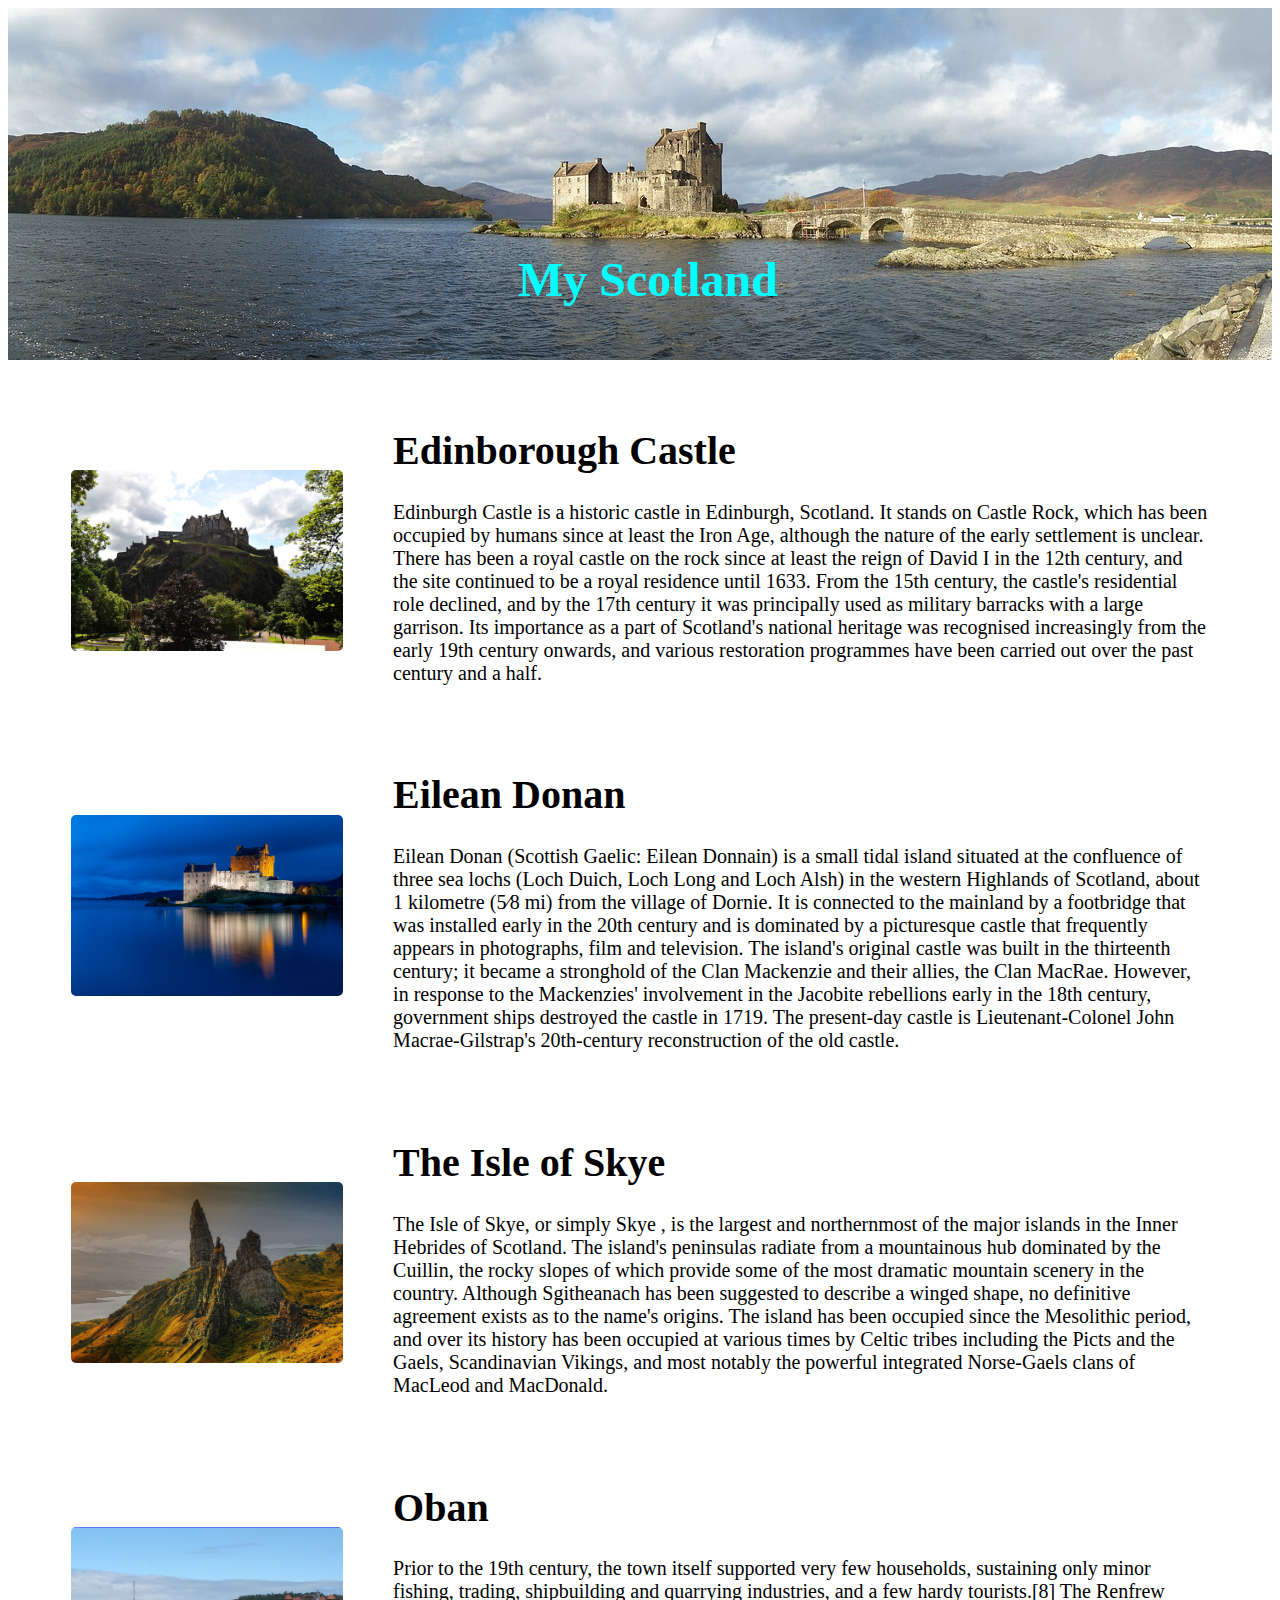
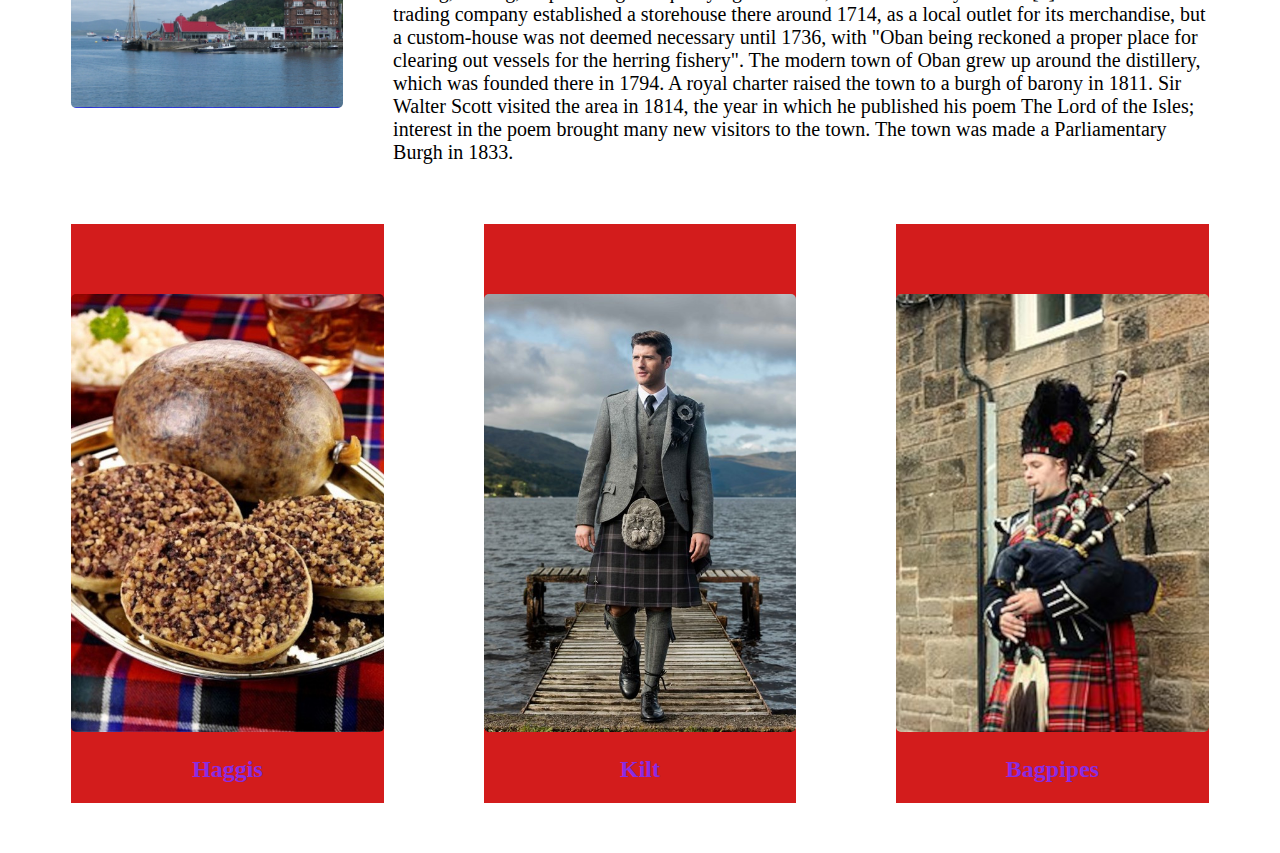
<file: index.html>
<!DOCTYPE html>
<html lang="en">
<head>
    <meta charset="UTF-8">
    <meta name="viewport" content="width=device-width, initial-scale=1.0">
    <link rel="stylesheet" href="style.css">
    <title>Document</title>
</head>
<body> 
    <section class="hero-image">
        <h1 class="hero-text">
            My Scotland
        </h1>
    </section>
    <section class="two-column">
        <div class="image">
            <img src="./images/edinburgh-castle-959083_1280.jpg" alt="Edinborough Castle">
        </div>
        <div class="info">
            <h1>Edinborough Castle</h1>
            <p>Edinburgh Castle is a historic castle in Edinburgh, Scotland. It stands on Castle Rock, which has been occupied by humans since at least the Iron Age, although the nature of the early settlement is unclear. There has been a royal castle on the rock since at least the reign of David I in the 12th century, and the site continued to be a royal residence until 1633. From the 15th century, the castle's residential role declined, and by the 17th century it was principally used as military barracks with a large garrison. Its importance as a part of Scotland's national heritage was recognised increasingly from the early 19th century onwards, and various restoration programmes have been carried out over the past century and a half.</p>
        </div>
    </section>
    <section class="two-column">
        <div class="image">
            <img src="./images/eilean-donan-5570684_1280.jpg" alt="Eilean Donan">
        </div>
        <div class="info">
            <h1>Eilean Donan</h1>
            <p>Eilean Donan (Scottish Gaelic: Eilean Donnain) is a small tidal island situated at the confluence of three sea lochs (Loch Duich, Loch Long and Loch Alsh) in the western Highlands of Scotland, about 1 kilometre (5⁄8 mi) from the village of Dornie. It is connected to the mainland by a footbridge that was installed early in the 20th century and is dominated by a picturesque castle that frequently appears in photographs, film and television. The island's original castle was built in the thirteenth century; it became a stronghold of the Clan Mackenzie and their allies, the Clan MacRae. However, in response to the Mackenzies' involvement in the Jacobite rebellions early in the 18th century, government ships destroyed the castle in 1719. The present-day castle is Lieutenant-Colonel John Macrae-Gilstrap's 20th-century reconstruction of the old castle.</p>
        </div>
    </section>
    <section class="two-column">
        <div class="image">
            <img src="./images/skye-540130_1280.jpg" alt="Isle of Skye">
        </div>
        <div class="info">
            <h1>The Isle of Skye</h1>
            <p>The Isle of Skye, or simply Skye , is the largest and northernmost of the major islands in the Inner Hebrides of Scotland. The island's peninsulas radiate from a mountainous hub dominated by the Cuillin, the rocky slopes of which provide some of the most dramatic mountain scenery in the country. Although Sgitheanach has been suggested to describe a winged shape, no definitive agreement exists as to the name's origins. The island has been occupied since the Mesolithic period, and over its history has been occupied at various times by Celtic tribes including the Picts and the Gaels, Scandinavian Vikings, and most notably the powerful integrated Norse-Gaels clans of MacLeod and MacDonald. </p>
        </div>
    </section>
</section>
<section class="two-column">
    <div class="image">
        <img src="./images/oban-114173_1280.jpg" alt="Oban">
    </div>
    <div class="info">
        <h1>Oban</h1>
        <p>Prior to the 19th century, the town itself supported very few households, sustaining only minor fishing, trading, shipbuilding and quarrying industries, and a few hardy tourists.[8] The Renfrew trading company established a storehouse there around 1714, as a local outlet for its merchandise, but a custom-house was not deemed necessary until 1736, with "Oban being reckoned a proper place for clearing out vessels for the herring fishery". The modern town of Oban grew up around the distillery, which was founded there in 1794. A royal charter raised the town to a burgh of barony in 1811. Sir Walter Scott visited the area in 1814, the year in which he published his poem The Lord of the Isles; interest in the poem brought many new visitors to the town. The town was made a Parliamentary Burgh in 1833.</p>
    </div>
</section>
<section class="three-column">
    <div class="card">
        <img src="./images/haggis.jpg" alt="Haggis">
        <h2 class="card-text">Haggis</h2>
    </div>
    <div class="card">
        <img src="./images/kilt.jpg" alt="Kilt">
        <h2 class="card-text">Kilt</h2>
    </div>
    <div class="card">
        <img src="./images/bagpipes.jpg" alt="Bagpipes">
        <h2 class="card-text">Bagpipes</h2>
    </div>
</section>
</body>
</html>
</file>
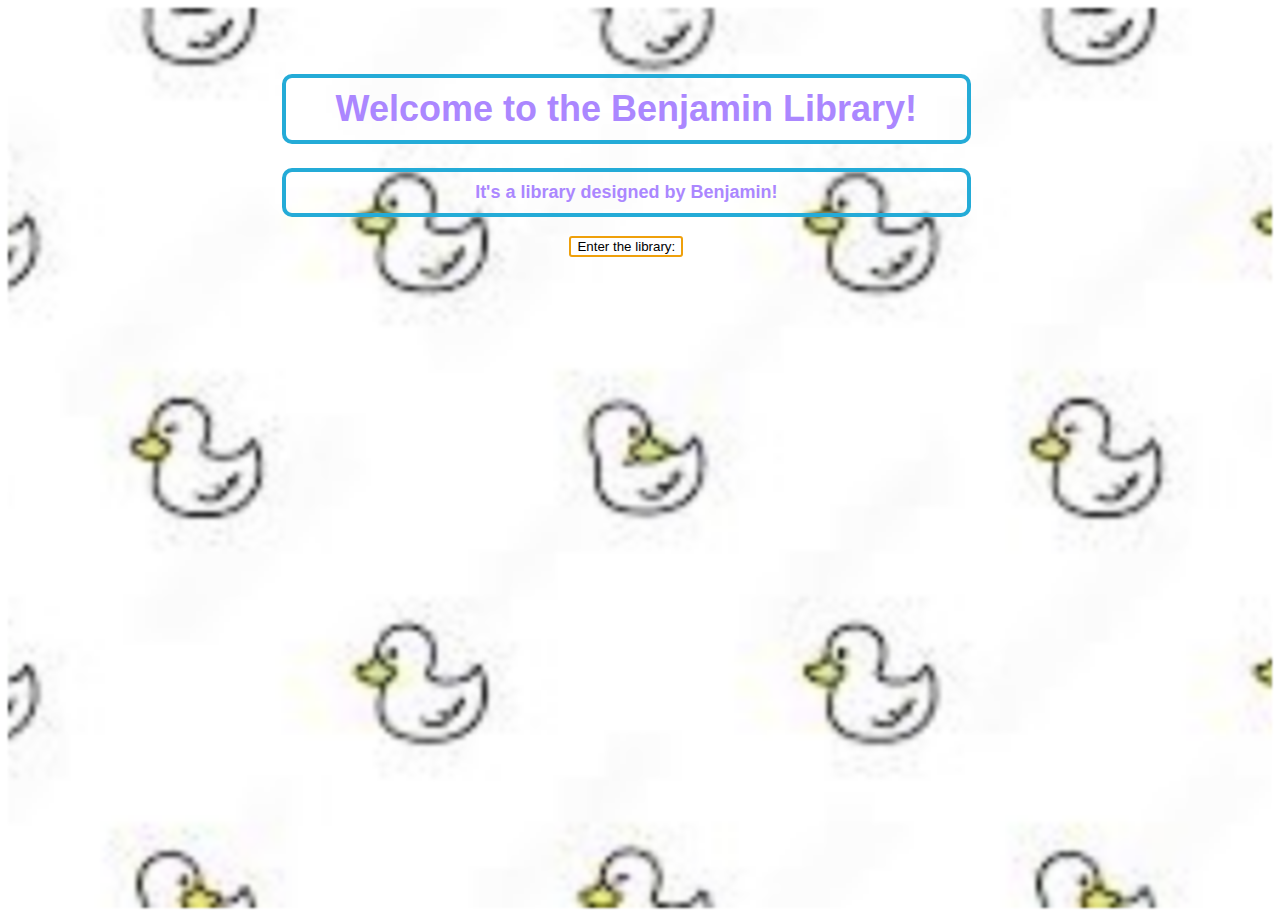
<file: My_Website/index.html>
<!DOCTYPE html>
<html lang="en">
<head>
    <meta charset="UTF-8">
    <link rel="stylesheet" href="style.css">
    <meta name="viewport" content="width=device-width, initial-scale=1.0">
    <title>Document</title>
</head>
<body>
        <img class="hero-image" src="images/images.jpg" alt="orange">
        <div class="hero-text">
            <h1 class="mainpage-text">Welcome to the Benjamin Library!</h1>
            <p class="mainpage-text">It's a library designed by Benjamin!</p>
            <a href="library.html"><button class="enter-button">Enter the library:</button></a>
        </div>
        
</body>
</html>
</file>
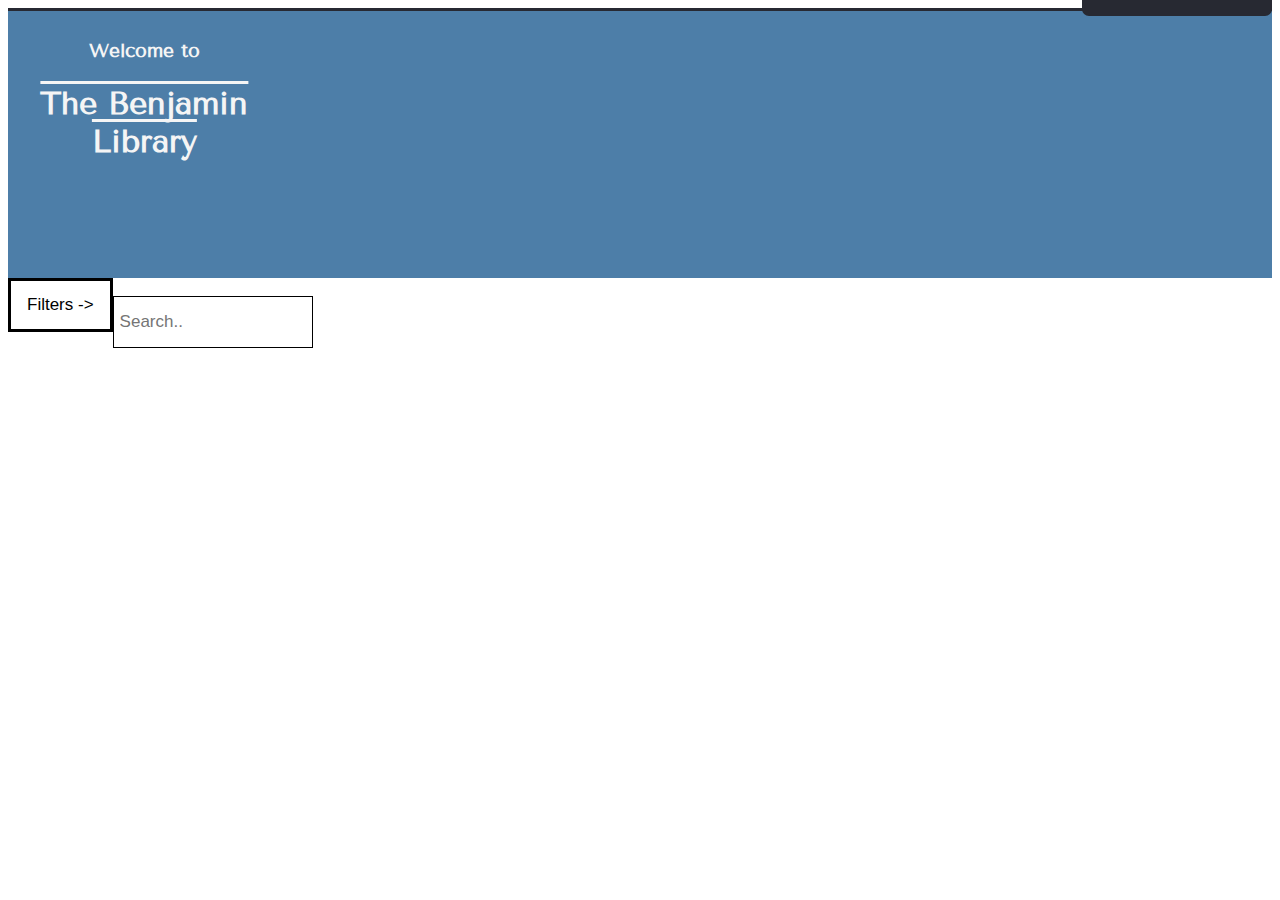
<file: My_Website/library.html>
<!DOCTYPE html>
<html lang="en">
<head>
    <meta charset="UTF-8">
    <link rel="stylesheet" href="style.css">
    <meta name="viewport" content="width=device-width, initial-scale=1.0">
    <title>Document</title>
</head>
<body>
    <div class="hero-image-mainpage"> 
        <h3 class="library-hero-name library-hero-welcome"> Welcome to </h3>
        <h1 class="library-hero-name">The Benjamin Library</h1>
        <button class="login-button"> Log in/Sign Up</button>
    </div>
    <div class="searchbar">
        <div class="topnav">
            <li>
            <a class="filters" href="#filters">Filters -> </a>
            </li>
            <div class="search-container">
              <form action="/action_page.php">
                <input type="text" placeholder="Search.." name="search">
               
              </form>
            </div>
          </div>
          
    </div>
</body>
</html>
</file>
<file: style.css>
*{
    font-family: 'Times New Roman', Times, serif;
}
img{
    width:100%;
    margin-top:70px;
    border-radius:5px;
}
.hero-image{
    background-image: url("./images/scotland-1987599_1280.jpg");
    background-position: center;
    background-repeat: no-repeat;
    background-size: cover;
    height:352px;
}
.hero-text{
    color: aqua;
    position: absolute;
    top: 220px;
    width:100%;
    text-align:center;
    font-size:3rem;
}
.two-column{
    display:grid;
    grid-template-columns: 1fr 3fr;
    gap:50px;
    width:90%;
    margin: auto;
    margin-top: 40px;
}
.info{
    font-size: 1.25em;
}
.three-column{
    display:grid;
    grid-template-columns: 1fr 1fr 1fr;
    gap:100px;
    width:90%;
    margin: auto;
    margin-top: 40px;
    margin-bottom:50px;
}

.card{
    background-color:rgb(211, 28, 28);
}
.card-text{
    text-align: center;
    color:blueviolet;
}
</file>
<file: My_Website/style.css>
/*colour scheme: #272932, #4D7EA8, #7E846B, #A9FDAC, #44CF6C*/

@import url('https://fonts.googleapis.com/css2?family=Tenor+Sans');
@import url('https://fonts.googleapis.com/css2?family=Tenor+Sans&family=Work+Sans:ital,wght@0,100..900;1,100..900&display=swap');

.login-button{
    background-color: #272932;
    color:whitesmoke;
    display:inline;
    border-radius: 7px;
    text-align:center;
    position:relative;
    left:85%;
    top:-102%;
    width:15%;
    height:40%;
    border:none;
    font-size:large;
    font-family: 'Work Sans';
}
.login-button:hover{
    text-decoration:underline;
    cursor:pointer;
}
.hero-image-mainpage{
    background-color: #4D7EA8;
    width:100%;
    height:30vh;
    border-top: 3px solid #272932;
}
.library-hero-name{
    padding-left:20px;
    line-height: 1.2;
    opacity: 4;
    font-family: 'Tenor Sans';
    text-decoration: overline;
    text-align:center;
    width:20%;
    color:whitesmoke;
}


.library-hero-welcome{
    text-decoration: none;
    padding-top:10px;
}
.hero-image{
  width: 100%;
  filter:blur(1px);
  height:100vh;
  object-fit:cover;

}   
.hero-text{
   position:absolute;
   text-align: center;
   font-size: 18px;
   top: 50px;
   left:22%;
   color: #AB87FF; 
}
.mainpage-text {
    opacity:3;
    border: 4px solid rgb(36, 171, 215);
    padding: 10px 50px;
    position: relative;
    border-radius: 10px;
    font-family: Arial, Helvetica, sans-serif;
    font-weight:bold;
}
.mainpage-text:hover {
    background: -webkit-linear-gradient(#210203, #230220);
    -webkit-background-clip: text;
    -webkit-text-fill-color: transparent;
}

.enter-button:hover {
    background-color: rgb(204, 194, 194);
    color: black;
    cursor:pointer;
}
.enter-button{
    background-color: white;
    color: black;
    border: 2px solid #EFA00B;
    border-radius:3px;
}
* {box-sizing: border-box;}

.searchbar {
  margin: 0;
  font-family: Arial, Helvetica, sans-serif;
}


.topnav a{
  border:solid black;
  float: left;
  display: block;
  color: black;
  text-align: center;
  padding: 14px 16px;
  text-decoration: none;
  font-size: 17px;
}

li:hover{
    background-color:black;
}

.topnav input[type=text] {
  padding: 6px;
  margin-top: 0px;
  font-size: 17px;
  height:52px;
  border: solid black;
  border-width: 1px;
  width:200px;
}


.topnav .search-container button:hover {
  background: #ccc;
}

@media screen and (max-width: 600px) {
  .topnav .search-container {
    float: none;
  }
  
  .topnav input[type=text] {
    border: 1px solid #ccc;  
  }
}
</file>
